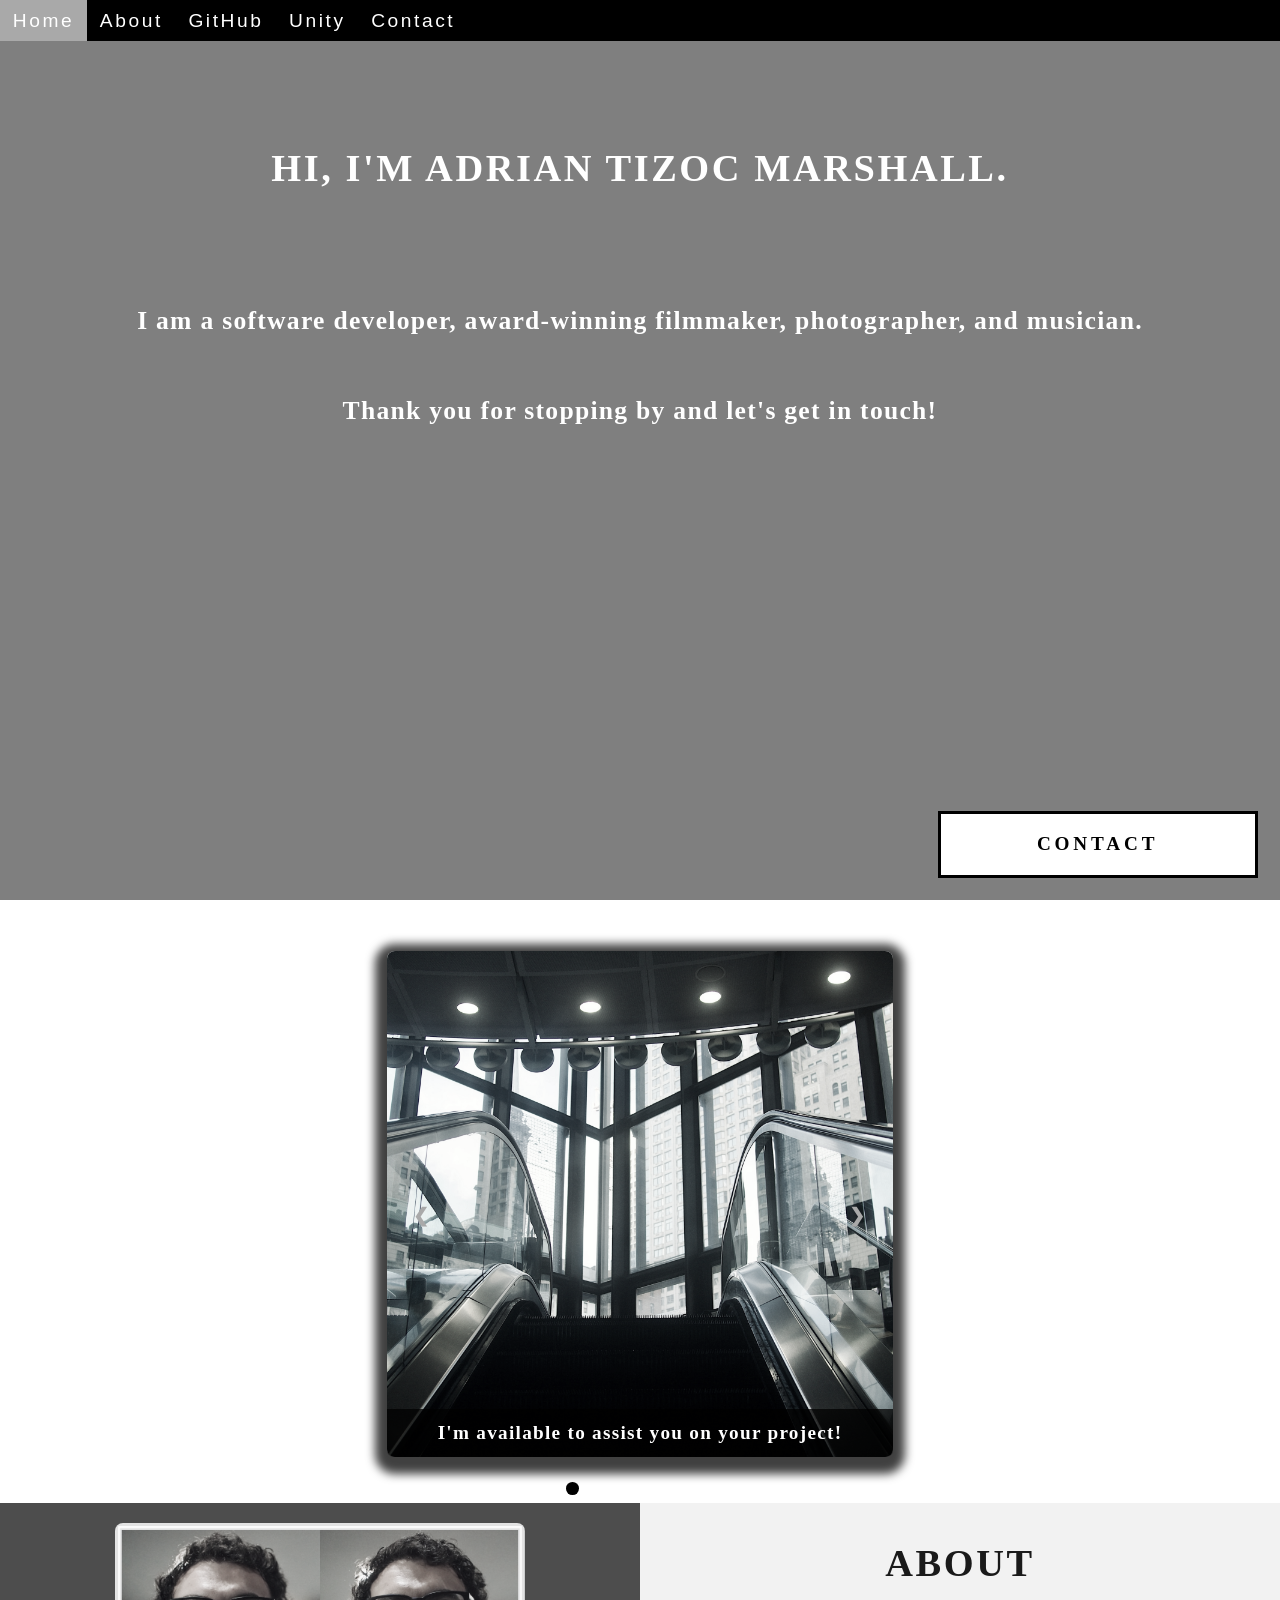
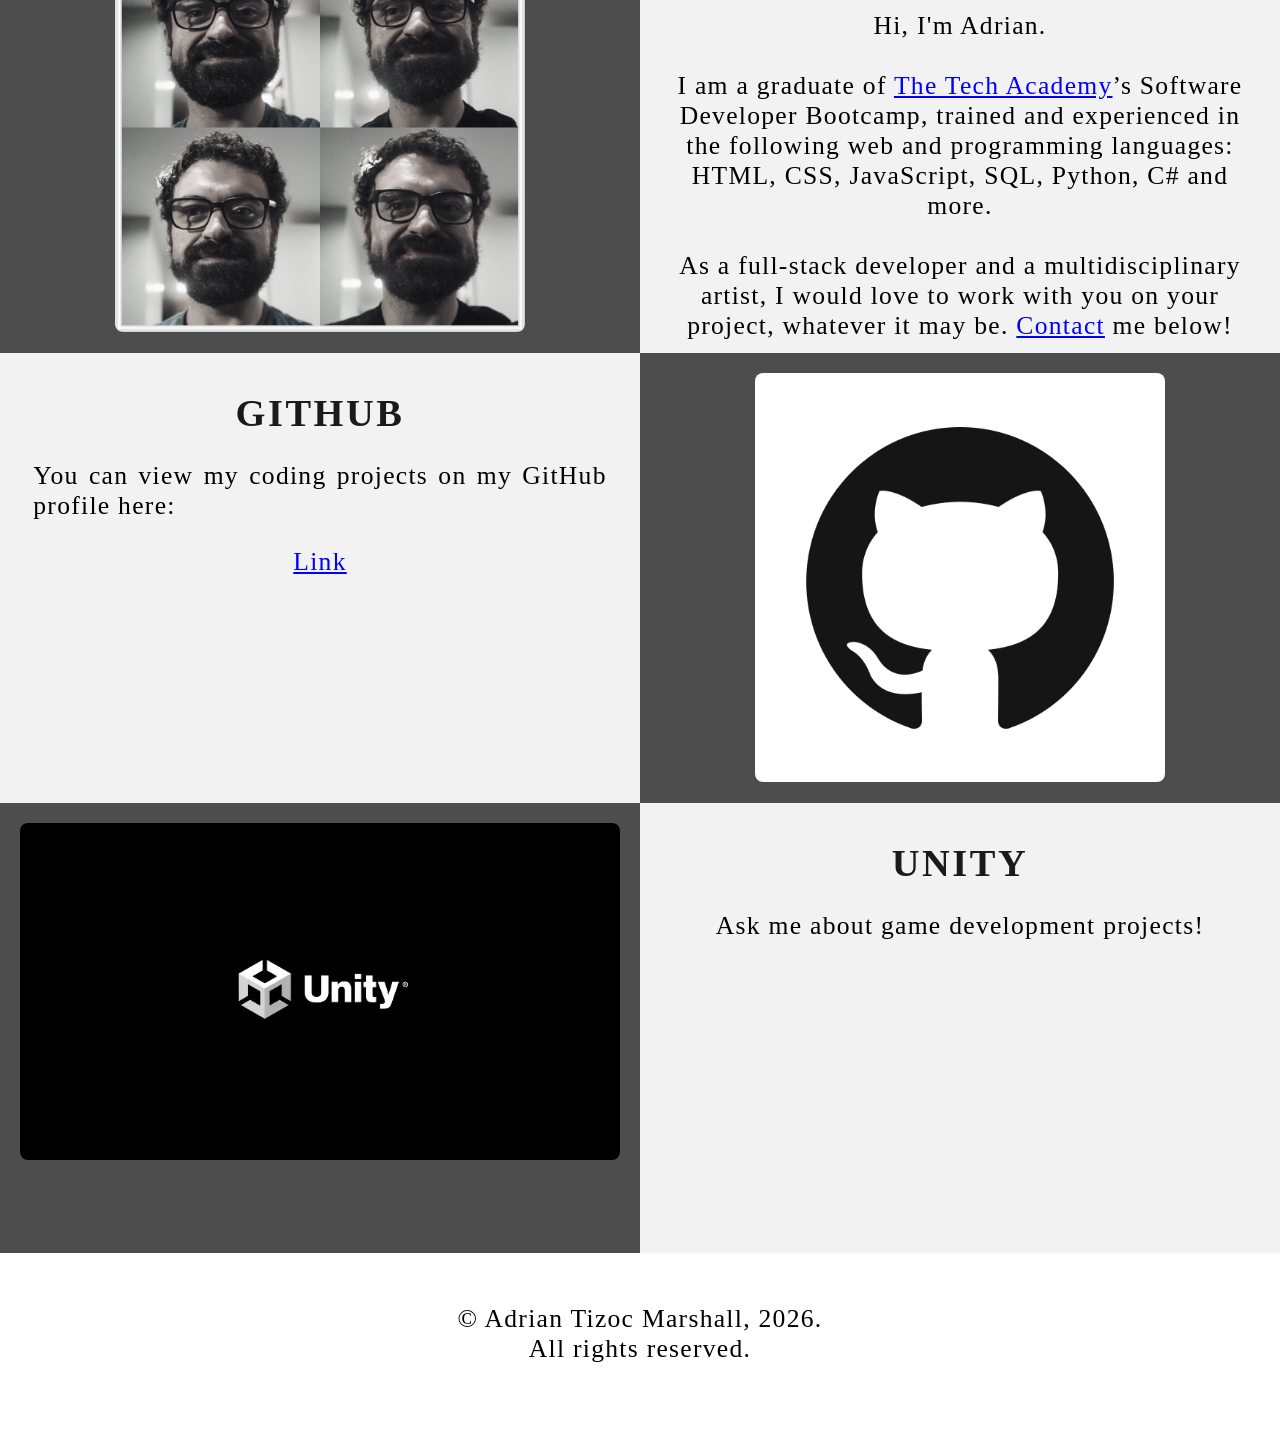
<file: index.html>
<!DOCTYPE html>
<html>
    
    <!-- Head -->
    <head>
        <meta charset="UTF-8">
        <meta name="viewport" content="width=device-width" />
        <title>Adrian Tizoc Marshall</title>
        <link rel="shortcut icon" type="img/jpg" href="images/coding_icon.png">
        <link rel="stylesheet" type="text/css" href="stylesheet/atm_portfolio.css">
    </head>

    <!-- Body -->
    <body class="Background">   

        <!-- Navbar -->
        <div class="Navbar">
            <a class="active" href="#Home">Home</a>
            <!-- New section added -->
            <a href="#About">About</a>
            <a href="#GitHub">GitHub</a>
            <a href="#Unity">Unity</a>
            <!-- Onclick and ondblclick functions added to open and close the contact form -->
            <a onclick="openForm()" ondblclick="closeForm()" class="contact">Contact</a>
        </div>

        <!-- Background video -->
        <div id="Home">
            <video autoplay muted loop id="SS_Video">
                <source src="video/SolarSystemEdit.mp4" type="video/mp4">
                <!-- Display message if video fails to run -->
                Your browser does not support HTML5 video.
            </video>
        </div>

        <!-- Video text -->
        <div class="Video_Text">
            <h1 class="white-text">Hi, I'm ADRIAN TIZOC MARSHALL.</h1>
            <strong>
                <p class="center">
                    <br>
                    <br>
                    <br>I am a software developer, award-winning filmmaker, photographer, and musician.
                    <br>                    
                    <br>
                    <br>Thank you for stopping by and let's get in touch!
                </p>
            </strong>
        </div>

        <!-- Slideshow section added -->
        <div id="Slideshow">
            <div id="Slideshow_Background"> 
                <div id="Slideshow_Container">
                    <!-- Slide 1 of 6 -->
                    <div class="mySlides fade">
                        <img class="Slideshow_Images" src="images/building01.jpg" alt="Picture of yourself">
                        <div class="text">I'm available to assist you on your project!</div>
                    </div>
                    <!-- Slide 1 of 6 -->
                    <div class="mySlides fade">
                        <img class="Slideshow_Images" src="images/HTML_CSS_and_JavaScript.jpeg" alt="HTML, CSS, and JS logos"> 
                        <div class="text">I am a full-stack software developer,<br> trained in:<br>HTML, CSS, JavaScript,</div>
                    </div>
                    <!-- Slide 3 of 6 -->
                    <div class="mySlides fade">
                        <img class="Slideshow_Images" src="images/Python.png" alt="Python logo">
                        <div class="text">the popular programming language Python,</div>
                    </div>
                    <!-- Slide 4 of 6 -->
                    <div class="mySlides fade">
                        <img class="Slideshow_Images" src="images/C_Sharp_and_Dot_NET.png" alt="C# logo">
                        <div class="text">C#, .NET Framework, ASP.NET, MVC, </div>
                    </div>
                    <!-- Slide 5 of 6 -->
                    <div class="mySlides fade">
                        <img class="Slideshow_Images" src="images/SQL_and_Database.jpg" alt="SQL logo"> 
                        <div class="text">back end development, databases, SQL, and game development.</div>
                    </div>
                    <!-- Slide 6 of 6 -->
                    <div class="mySlides fade">
                        <img class="Slideshow_Images" src="images/building02.jpg" alt="Replace with a picture of your choosing"> 
                        <div class="text"><a class="white-text contact" onclick="openForm()">Contact me now!</a></div> 
                    </div>
                    <!-- Previous and next buttons -->
                    <a class="Previous" onclick="plusSlides(-1)">&#10094;</a>
                    <a class="Next" onclick="plusSlides(1)">&#10095;</a>
                </div>
                <br> <!-- Adds a space between the slideshow images and the dots -->

                <!-- Slideshow dots (these are another way for users to navigate through the slideshow) -->
                <div style="text-align: center">
                    <span class="dot" onclick="currentSlide(1)"></span>
                    <span class="dot" onclick="currentSlide(2)"></span>
                    <span class="dot" onclick="currentSlide(3)"></span> 
                    <span class="dot" onclick="currentSlide(4)"></span> 
                    <span class="dot" onclick="currentSlide(5)"></span> 
                    <span class="dot" onclick="currentSlide(6)"></span> 
                </div>
            </div>
        </div>

        <!-- About section -->
        <div class="Row" id="About">
            <!-- Left column -->
            <div class="Column_2">
                <img src="images/Picture_of_You.jpg" alt="Replace with a picture of your choosing">
            </div>
            <!-- Right column -->
            <div class="Column_1" text="center-vertical">
                <h1>About</h1>
                <p class="center">
                    Hi, I'm Adrian. 
                    <br>
                    <br>I am a graduate of <a href="https://www.learncodinganywhere.com" target="_blank">The Tech Academy</a>’s Software Developer Bootcamp, trained and experienced in the following web and programming languages: HTML, CSS, JavaScript, SQL, Python, C# and more. 
                    <br>
                    <br>As a full-stack developer and a multidisciplinary artist, I would love to work with you on your project, whatever it may be. <a onclick="openForm()" class="contact">Contact</a> me below!
                </p>
            </div>
        </div>

        <!-- GitHub section -->
        <div class="Row" id="GitHub">
            <!-- Left column -->
            <div class="Column_1">
                <h1>GitHub</h1>
                <p>You can view my coding projects on my GitHub profile here:
                    <br>
                    <p class="center"><a href="https://github.com/adriantizocmarshall" target="_blank">Link</a></p>
                </p>
            </div>
            <!-- Right column -->
            <div class="Column_2">
                <a href="https://github.com/adriantizocmarshall" target="_blank"><img src="images/GitHub.png"></a>
            </div>
        </div>
        <!-- Unity section -->
        <div class="Row" id="Unity">
            <!-- Left column -->
            <div class="Column_2">
                <img src="images/unitylogo.png">
            </div>
            <!-- Right column -->
            <div class="Column_1">
                <h1>Unity</h1>
                <p class="center">Ask me about game development projects!</p>
            </div>
        </div>

        <!-- Contact form -->
        <div id="Contact">
           <button onclick="openForm()" class="Pop_Up_Button">CONTACT</button>
           <div class="form-popup" id="myForm">
                <form action="https://formspree.io/f/xvglzzeq" method="POST" class="form-container"> <!-- Here we are using a free online service from https://formspree.io/ to send our contact form to an email address of our choosing - note: it will not run unless live on the internet, you have to push it to your online website first -->
                    <h1>Contact</h1>
                    <label for="name"><b>Name</b></label>
                      <input type="text" placeholder="Type your name here" name="name" required>
                    <label for="phone"><b>Phone</b></label>
                      <input type="text" placeholder="Type your phone number here" name="phone">
                    <label for="email"><b>Email</b></label>		
                      <input type="text" placeholder="Type your email address here" name="email" required>
                    <label for="message"><b>Message</b></label>
                      <input type="text" placeholder="Type your message here" name="message">
         
                    <button type="submit" class="btn">SUBMIT</button>
                    <button type="button" class="btn cancel" onclick="closeForm()">CLOSE</button>
                </form>
           </div>
        </div>
        
        <!-- Footer section -->
        <footer>
                <p class="center">&copy Adrian Tizoc Marshall, 2026. <br>All rights reserved.</p><br>
        </footer>
        <script src="js/atm_portfolio.js"></script>
    </body>
</html>
</file>
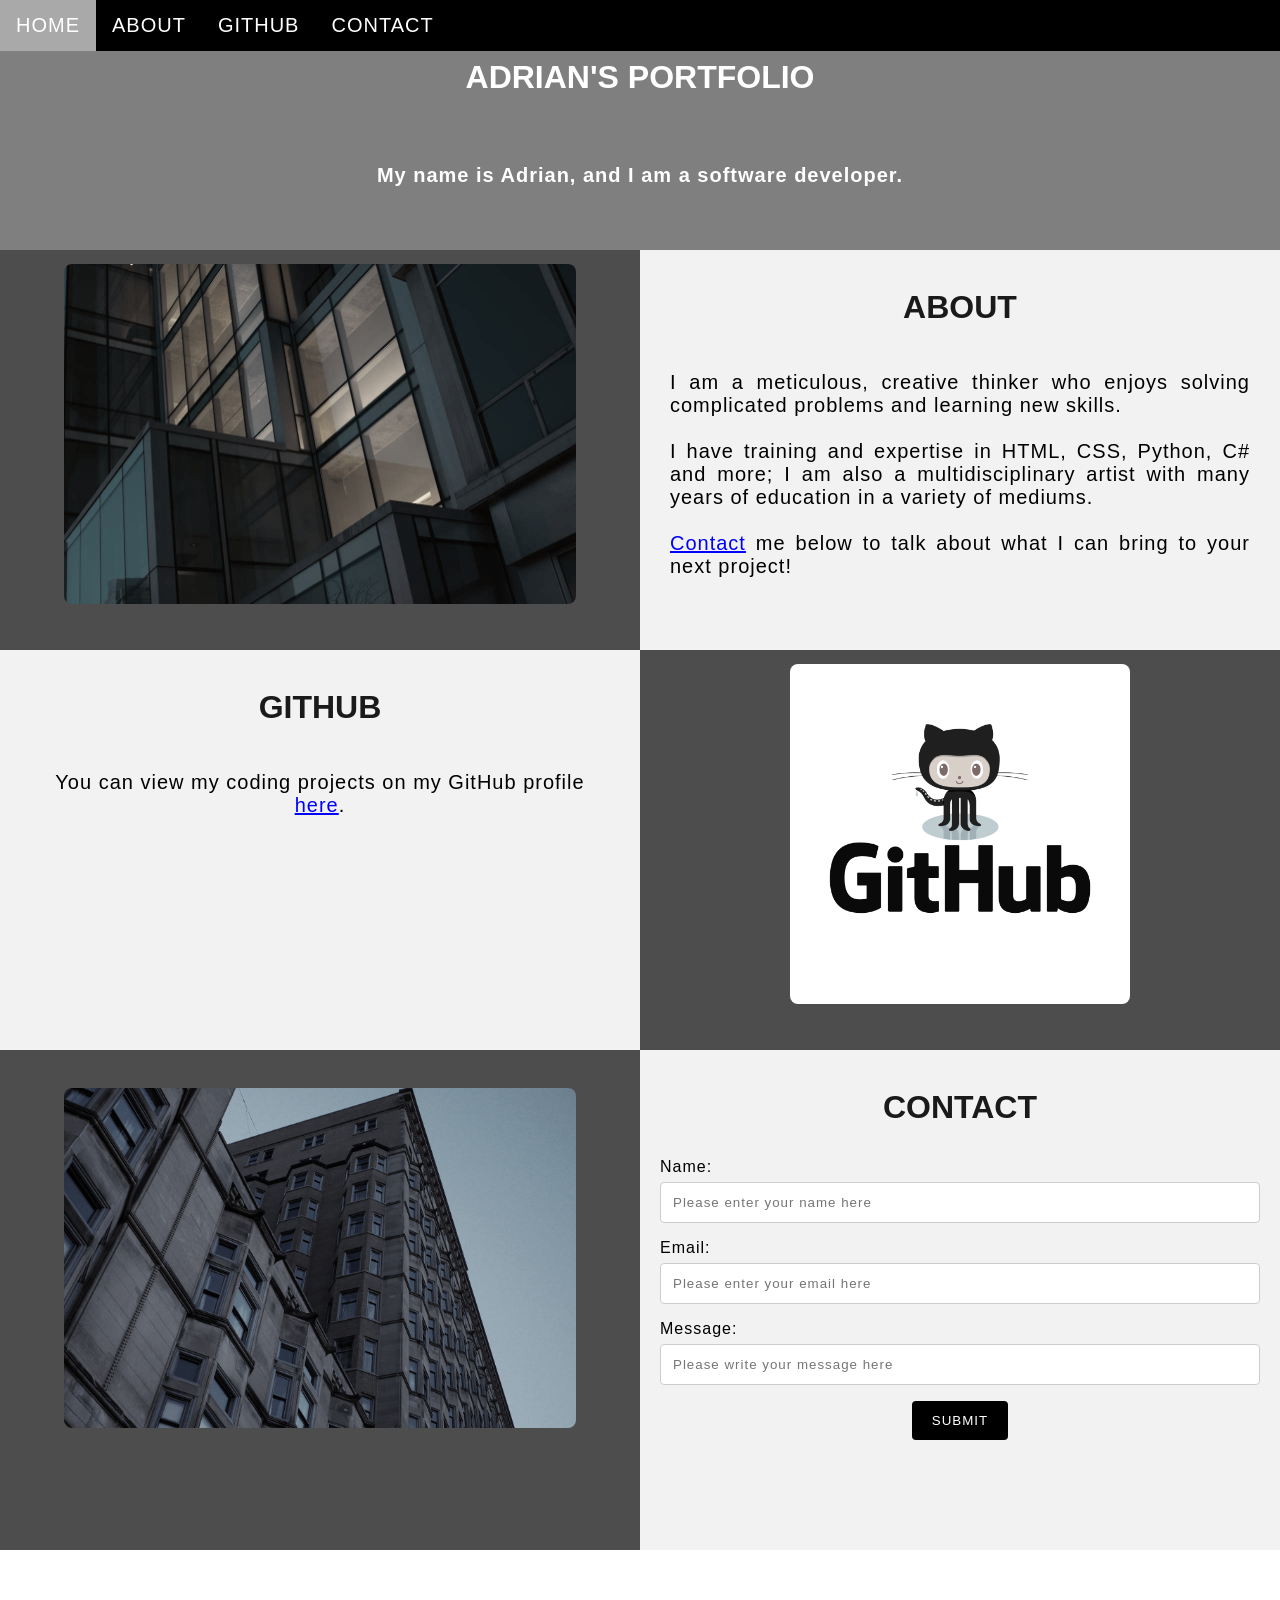
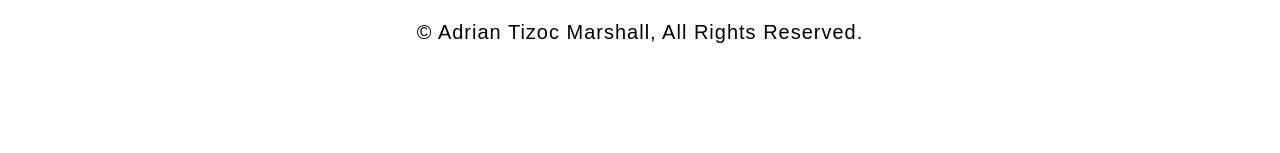
<file: Student_Portfolio/index.html>
<!DOCTYPE html>
<html>
    <!--Head-->
    <head>
        <meta charset="UTF-8">
        <meta name="viewport" content="width=device-width" />
        <title>Your Name Here</title>
        <link rel="stylesheet" type="text/css" href="stylesheet/portfolio.css">
    </head>

    <!--Body-->
    <body class="Background">
        
        <!--Navbar-->
        <div class="Navbar">
            <a class="active" href="#Home">Home</a>
            <a href="#About">About</a>
            <a href="#GitHub">GitHub</a>
            <a href="#Contact">Contact</a>
        </div>

        <!--Breaks inserted to add space between navbar and the first heading-->
        <br>
        <br>

        <!--Background video-->
        <div id="Home">
            <video autoplay muted loop id="Typing_Video">
                <source src="images/video/Typing.mp4" type="video/mp4">
                <!--Display message if video fails to run-->
                Your browser does not support HTML5 video.
            </video>
        </div>

        <!--Video text-->
        <div class="Video_Text">
            <h1 class="white-text">Adrian's Portfolio</h1>
            <strong>
                <p class="center">
                    <br>
                    <br> My name is Adrian, and I am a software developer.
                    <br>
                    <br> 
                </p>
            </strong>
        </div>

        <!--About section-->
        <div class="Row" id="About">
            <!--Left column-->
            <div class="Column_2">
                <img src="images/custom.jpg" alt="Geometric photo of building">
            </div>
            <!--Right column-->
            <div class="Column_1">
                <h1>About</h1>
                <p>
                    <br>I am a meticulous, creative thinker who enjoys solving complicated problems and learning new skills. 
                    <br>
                    <br>I have training and expertise in HTML, CSS, Python, C# and more; I am also a multidisciplinary artist with many years of education in a variety of mediums.
                    <br>
                    <br><a href="#Contact">Contact</a> me below to talk about what I can bring to your next project!
                </p>
            </div>
        </div>

        <!--GitHub section-->
        <div class="Row" id="GitHub">
            <!--Left column-->
            <div class="Column_1">
                <h1>GitHub</h1>
                <p class="center">
                    <br>You can view my coding projects on my GitHub profile <a href="https://github.com/adriantizocmarshall" target="_blank">here</a>.
                    <br>
                </p>
            </div>
            <!--Right column-->
            <div class="Column_2">
                <a href="https://github.com/adriantizocmarshall" target="_blank"><img src="images/GitHub.png" alt="GitHub Logo"></a>
            </div>
        </div>

        <!--Contact section-->
        <div class="Row" id="Contact">
            <!--Contact image, left column-->
            <div class="Column_2 Column_tall">
                <img src="images/custom02.jpg" alt="Contact_Image">
            </div>
            <!--Contact form, right column-->
            <div class="Column_1 Column_tall">
                <h1>Contact</h1>
                <!--This specifies where and how to send the form data; we are leaving it blank-->
                <form action="https://formspree.io/f/xvglzzeq" method="POST"> <!-- Here we are utilizing a 3rd party service to submit the contact form data, insert your formspree endpoint in the action attribute -->
                    <label>Name:</label>
                        <input type="text" placeholder="Please enter your name here">
                    <label>Email:</label>
                        <input type="text" id="Email" name="Email" placeholder="Please enter your email here">
                    <label>Message:</label>
                        <input type="text" id="Message" name="Message" placeholder="Please write your message here">
                        <input type="submit" value="SUBMIT">
                </form>
            </div>
        </div>

        <!--Footer section-->
        <footer>
            <p>
                <p class="center">&copy Adrian Tizoc Marshall, All Rights Reserved.</p>
                <br>
            </p>
        </footer>
    </body>
</html>
</file>
<file: stylesheet/atm_portfolio.css>
/***** GENERAL STYLING *****/

/*Affects entire document */
html {
    scroll-behavior: smooth; /*This ensures that the page scrolling is smooth when the buttons on the nav bar is clicked */
}

/* Body */
body {
    margin: 0%; /* This ensures our site displays all the way to the edge of the browser screen */
    opacity: 1; /* This and transition affect the page loading fade in effect */
    transition: 3s opacity; /* This causes a 3 second fade in */
    letter-spacing: .2vw; /* vw is a relative measurement, 1vw is equal to 1% of the viewport width */
    font-family: Avant Garde, Helvetica;
    font-size: 1.5vw; 
    overflow-x: hidden; /* This prevents the horizontal scroll bar from appearing when the quote is hovered over */
    user-select: none; /* This prevents the text on the webpage from being highlighted by the user */
}

/* This section contributes to the fade effect for the page that occurs when the page is loaded */
body.fade-out {
    opacity: .1; /* This sets the level of opacity at the start of page load */
}

/* Heading 1 elements */
h1 {
    text-transform: uppercase; /*capitalizing all h1 headings */
    font-family: "Trebuchet MS", Optima; /* Sets the font family of all h1 headings */
    text-align: center; /* Centering all h1 elements */
    margin-top: 3%; /* Adds a small margin above h1 elements */
    color: #1a1a1a; 
}

/* Heading 1 element hover effect */
h1:hover {
    filter: grayscale(5%); /* Adds a slightly gray filter to the h1 headings when hovered over */
    transform: scale(1.1); /* When the h1 elements are hovered over they increase in size by 1.1 */
    transition: transform 1s; /* This causes the transformation to last 1 second */
}

/* Styling for Portfolio Title Text */
.white-text {
    color: #fff;/* This is used to change the color of the Portfolio Title text */
    padding-top: 10vh; /* Adds padding (equal to 10% of the viewport height) to the top of the Portfolio Title text */
}

/* Paragraph elements */
p {
    font-family: Perpetua, Rockwell Extra Bold;
    text-align: justify; /* This justifies the text within paragraph elements */
    letter-spacing: .1vw; /* This expands the text slightly */
    font-size: 2.5vw; /* Relative font sizing equal to 2.5% of the viewport width */
    padding-left: 1vw; /* Relative padding equal to 1% of the viewport width */
    padding-right: 1vw; /* Relative padding equal to 1% of the viewport width */
}

/* Paragraph element hover effect */
p:hover {
    transition: transform 1s; /* This makes the transform effect last 1 second */
	transform: scale(1.01); /* This makes the paragraphs increase slightly in size when hovered over */
}

/* Center class - this applies to all centered text */
.center {
    text-align: center; /* This center aligns the text */
}

/* Center align elements hover effect - This only affects the quote, github link, and footer */
.center:hover {
    transition: transform 2s; /* This makes the transform effect last 2 seconds */
    transform: scale(1.1); /* This makes the elements with class "center" increase in size by 1.1 when hovered over */
}

/* Anchor elements */
a {
    color: blue; /* This ensures all links are blue */
    cursor: pointer; /* This ensures all links change the mouse to a pointer when hovered over or clicked */
    text-decoration: underline; /* This ensures all links are underlined */
}

/* Quotation elements */
q {
    font-style: italic; /* Makes the quote italicized */
}

/* Image elements */
img {
    filter: grayscale(75%); /* This rids our pictures of 75% of their color */
    border-radius: 8px; /* Gives all images slightly rounded corners */
    max-width: 100%; /* Ensures all images stay within the width of their container */
    max-height: 100%; /* Ensures all images stay within the height of their container */
    display: block; /* By specifying block display we can ensure our images are able to be centered */
    margin: auto auto auto auto; /* This centers all images */
}

/* Image element hover effects */
img:hover {
	filter: grayscale(5%);  /* Brings back most of the image's color when hovered over */
}

/*Styling for footer element */
footer {
    padding: 2%; /* This gives the footer padding that is equal to 2% of the width of the element's area */
    background-color: white;
}
/***** End of General Styling *****/

/***** Navbar Styling *****/
.Navbar {
    overflow: hidden; /* This ensures that any content that overflows beyond the boundary of our nav bar is not displayed */
    background-color: black; /* This colors the navbar black */
    position: fixed; /* This keeps the navbar at the top of the screen as we scroll */
    top: 0; /* This ensures no space is displayed above the navbar */
    width: 100%; /* This makes the navbar span the entire width of the page */
    z-index: 1; /* This ensures other elements don't display over the navbar */
    -webkit-animation: moveNav 5s; /* Safari 4.0 - 8.0 */
    animation: moveNav 5s; /* This makes the moveNav animation last 5 seconds */
}

/* The animation effect for moving the nav bar in from above the left of the screen on page load */
@keyframes moveNav {
    from {left: -100vw;} /* The navbar is starting off screen to the left */
    to { left: 0vw;} /* This moves the navbar into place on the screen */
}

/*Navbar Links */
.Navbar a {
    float: left; /* This specifies that the text floats on the left on the navbar */
    display: block; /* This ensures that other text will be displayed on the same line or row, instead of a new line */
    color: white; /* This is the font color for text on our navbar */
    padding: .75vw 1vw; /* This adds padding around our text */
    text-decoration: none; /* This gets rid of the underlines under the text on our navbar */
    font-family: Avant Garde, Helvetica; /* This specifies the font family for text on our navbar */
    font-size: 1.5vw; /* This specifies the font size for text on our navbar */
    text-align: center; /* This centers the text within its container */
    position: relative; /* This sets the text relative to its normal positioning, allowing us to use the animation below */
    -webkit-animation: moveNavText 5.75s; /* Animation for Safari 4.0 - 8.0 */
    animation: moveNavText 5.75s; /* Applies the moveNavText animation for 5.75s */ 
}

/* The animation effect for moving the nav bar links in from above the top of the screen on page load */
@keyframes moveNavText {
    from {top: -100vw;} /* This sets the navbar text 100% above the viewport */
    to {top: 0vw;} /* This lowers the navbar text onto the navbar */
}

/*Navbar hover effects */
.Navbar a:hover {
    background-color: #f4f4f4; /* Defines the background color that will display when you hover over the link */
    color: black; /* This defines the font color that will display when navbar a elements are hovered over */
    font-weight: bold; /* This makes the text on the navbar bold when hovered over */
    cursor: pointer;
    transition: 0.5s ease-in; /* Creates a smooth transition for the hover trigger */
}

/* Navbar home button */
.Navbar a.active { /* This targets the a element on the navbar with the "active" class */
    background-color: darkgray;
}
/***** End of Navbar Styling *****/

/***** Video Styling *****/
/* Formatting for background video */
#SS_Video {
    position: fixed; /* This fixes the video to the page */
    right: 0; /* This ensures there is no space between the edge of the video and the edge of the page */
    bottom: 0; /* This ensures no space between the edge of the video and the bottom of the page */
    min-width: 100%; /* This ensures the video is displayed across the full width of the page */
    z-index: -1; /* This places the video behind the other elements on the page */
}

/* Screens that are 576px and smaller will not display the background video */
@media screen and (max-width: 576px) {
    #SS_Video {
        display: none;
    }
}

/* Texts over the video */
.Video_Text {
    background: rgba(0, 0, 0, 0.5); /* This provides a semi-transparents background for the text to sit over */
    color: white; /* Makes the font color white */
    width: 100%; /* Ensures the video-text container fills the width of the video */
    height: 100vh; /* This ensures the video-text container fills the height of the viewport so that the slideshow is not partially displayed */
    padding-top: 2vh; /* This adds padding around the video-text container so that the background goes slightly beyond the text */
    position: relative; /* This sets the text relative to its normal positioning, allowing us to use the animation below */
    -webkit-animation: moveVideoText 5.75s; /* Animation for Safari 4.0 - 8.0 */
    animation: moveVideoText 5.75s; /* moveVideoText animation set to 5.75s to match the movenavText animation */
}

/* This animation effect causes the overlay video text to move up from the bottom of the page upon page load */
@keyframes moveVideoText {
    from {top: -100vw;} /* This sets the position of the video text to above the viewport */
    to {top: 0vw;} /* This moves the video text to the normal positioning on the viewport */
}
/***** End of Video Styling *****/

/***** Slideshow Styling *****/
#Slideshow_Background {
    background: rgba(255, 255, 255, 0.35); /* This creates a slightly transparent white background that's palced over the video in the background */    
}

.mySlides{
    display: none; /* This prevents the images from being displayed, we will use JS to display these */
}

/* Slideshow section / container */
#Slideshow_Container {
    width: 39.5vw; /* Relative sizing of the container for the slidewshow set to 39.5% of the viewport width */
    height: auto; /* The height of the container is automatically adjusted based on the content it is displaying */
    padding-top: 4%; /* Adds a small padding to the top of the slideshow container */
    position: relative; /* This sets the container relative to its normal positioning */
    margin:auto; /* This will horizontally center the container on the page */
}

/* Remove the underline from the previous and next buttons on the slideshow */
#Slideshow_Container a {
    text-decoration: none;
}

/* Images contained within the slideshow */
.Slideshow_Images {
    vertical-align: middle; /* This centers the images vertically within the slideshow container */
    height: auto; /* The height of the images is automatically adjusted based on the content, ie if your images are different sizes, they will display as different sizes */
    box-shadow: 0px 5px 10px 12px rgba(0, 0, 0, .75); /* Adds a shadow around the slideshow images */
    width: 100%; /* The width of the images is automatically adjusted based on the content */
}

/* Next and previous buttons */
.Previous, .Next {
    cursor: pointer; /* Changes the mouse to a pointer when the buttons are selected */
    position: absolute; /* This makes the next and previous buttons positioned relative to the slideshow container */
    top: 50%; /* This moves the buttons up in the slideshow container */
    width: auto; /* The width of the buttons is automatically adjusted based on the content */
    padding: 2vw; /* Adds padding equal to 2% of the viewport width */
    color: darkgray; 
    font-weight: bold;
    font-size: 1.5vw;
    border-radius: 0 3px 3px 0; /* Adds a slightly rounded border on the top and bottom right corners */
    user-select: none; /* This property makes it so that the user cannot highlight the text */
    transition: 0.6s ease; /* This specifies the details of the hover transition for these elements */
}

/* Positioning the next button on the right hand side */
.Next {
    right: 0; /* This moves the next button to the right side of the slideshow container */
    border-radius: 3px 0 0 3px; /* This changes the border radius on the next button to the top and bottom left of the button */
}

/* Hover effect on slide show buttons */
.Previous:hover, .Next:hover {
    background-color: rgba(0, 0, 0, 0.8); /* Makes the background of the arrows a transparent gray color */
    color: white; /* Makes the arrows white when hovered over */
}

/* Slideshow text */
.text {
    color: white; 
    padding: 1vw;
    position: absolute; /* This ensures the text is positioned within the image */
    bottom: 0; /* This property sets the text at the bottom of the image */
    width: 100%; /* The element covers the full width of the image */
    text-align: center; /* The text is center aligned within the image */
    font-family: Perpetua, Rockwell Extra Bold;
    letter-spacing: .1vw; /* This gives slight spacing between the letters */
    font-size: 1.5vw; /* Font size is relative to the size of the viewport width */
    background-color: rgba(0, 0, 0, 0.75); /* Gives a slightly transparent black background */
    font-weight: bold;
    border-radius: 0px 0px 7px 7px; /* Gives the text background rounded corners on the bottom left and right corners */
}

/* Styling of the dots under the slideshow */
.dot {
    cursor: pointer; /* The cursor changes to pointer when hovered over the dots */
    height: 1vw; /* The dots are sized relative to the viewport width */
    width: 1vw;
    margin: .25vw; /* adds additional spacing between the dots */ 
    background-color: white; /* Makes the dots white */
    border-radius: 50%; /* Makes the dots circles by rounding each corner */
    display: inline-block; /* Allows the dots to sit next to eachother rather than on a new line */
    transition: background-color 0.6s ease; /* When clicked on the dots transition to a different color when clicked or hovered over (the affect is defined below) */
    z-index: 1; /* This ensures the dots will be displayed above any other elements */
}

/* Hover effect for slideshow dots */
.active, .dot:hover {
    background-color: black; /* Sets the color of the dots when active or hovered over */
}

/* Fading animation for slideshow */
.fade {
    animation-name: fade; /* Fade animation is defined below */
    animation-duration: 1.5s; /* The animation lasts 1.5 seconds */
    -webkit-animation-name: fade; /* Same as above for Safari 4.0-8.0 */
    -webkit-animation-duration: 1.5s;
}

@-webkit-keyframes fade {
    from {opacity: .4;} /* Image starts transparent */
    to {opacity: 1;} /* Image ends opaque */
}

@keyframes fade {
    from {opacity: .4;} /* Image starts transparent */
    to {opacity: 1;} /* Image ends opaque */
}
/***** End Slideshow Styling *****/

/***** Table Styling -  this section covers the styling of the columns and rows within the table *****/
* { /*The asterisk is a universal selector that applies this effect to all elements on the page */
    box-sizing: border-box; /* This creates a box with a border within which we will place most of our text */
} 

.Column_1 {
    float: left;
    width: 50%; /* This ensures the column takes up half of the page width */
    padding: 1.6%;
    height: 450px; /* This sets the height of the column to 400px -  this may need to be adjusted depending on the text you enter */
    background-color: #f2f2f2; /* Sets the background color of the left columns */
}

.Column_2 {
    float: left;
    width: 50%;
    padding: 1.6%;
    height: 450px;
    background-color: #4d4d4d;
}

/* This inserts something after the content of selected elements (in this case the elements with class "Row") */
.Row:after {
	content: ""; /* By leaving this blank, we are allowing the footer (covered lower down) to be displayed - removing it makes the footer overwrite a column */
	display: table; /* The display property specifies the type of display behavior; the table value tells the browser to treat the element as a table */
	clear: both; /* This clears any other elements from floating on the left or the right of an element */
}
/***** End of Table Styling *****/

/***** Contact Form Styling *****/
/* Button used to open the contact form - fixed at the bottom of the page */
.Pop_Up_Button {
    position: fixed; /* The element is positioned relative to the viewport and stays in the same location no matter what */
    bottom: 1.75vw; /* Positions the button slightly up from the bottom of the viewport */
    right: 1.75vw; /* Positions the viewport slightly right from the side of the viewport */
    width: 25vw; /* Sets the width relative to the viewport width */
    background-color: white; /* Sets the background color of the button to white */
    color: black; /* Sets the color of the button text to black */
    border: solid black; /* This makes a solid black border around the button */
    cursor: pointer; /* This changes the cursor when hovered over the button to a pointer */
    -webkit-animation: movePopup 5s; /* Animation for 5 seconds for Safari 4.0-8.0 */
    animation: movePopup 5s; /* Animation set for 5 seconds */
}

/* movePopup animation moves the button from off the right side of the screen to its fixed location on the viewport */
@keyframes movePopup {
    from {right: -40vw;} 
    to {right: 1.75vw;}
}

@-webkit-keyframes movePopup {
    from {right: -40vw;} 
    to {right: 1.75vw;}
}

/* Styling for the contact form */
.form-popup {
    z-index: 8; /* This z-index ensures the contact form shows above all other elements on the page */
    display: none; /* Set the display to none, we will use JavaScript to show the contact form */
    position: fixed; /* The form stays in the same location no matter what */
    bottom: .5vw; /* Slightly up from the bottom of the viewport */
    right: .5vw; /* Slightly in from the right side of the viewport */
}

/* Form styling */
.form-container {
    max-width: 49vw; /* Relative sizing of the form container - 49% of the viewport width */
    padding: 1vw; /* Adds padding between the form-popup and the form-container */
    background-color: white; 
}

/* Input fields */
.form-container input[type=text] {
    width: 100%; /* The input boxes completely fill the width of the form-container */
    padding: .93vw; /* Adds padding to the input boxes */
    margin: .6vw 0 .6vw 0; /* Adds space between the input boxes and the labels */
    border: none; /* Removes the border from the input boxes */
    background: Gainsboro; /* Sets the background color of the input boxes */
    font-size: 1vw; /* Relative font sizing based on the width of the viewport */
}

/* General styling for all buttons */
button {
    font-family: "Trebuchet MS", Optima;
    letter-spacing: .3vw; /* Adds slight spacing between the letters */
    font-size: 1.5vw; /* Relative sizing of text */
    font-weight: bold; 
    padding: 1.5vw; /* Adds padding to the text in the button */
    cursor: pointer; /* Changes the cursor to pointer over button elements */
    width: 100%; /* Sets the width of the buttons to 100% of their containers */
    height: auto; /* Allows the height to be resized depending on the content showing */
}

/* Hover effect for contact and submit buttons */
button:hover, .form-container .btn:hover {
    color: white; /* This makes the text in the buttons white when hovered over */
    background-color: black; /* The background of the button changes to black when hovered over */
    transition-duration: 1s; /* This makes the transition last 1 second */
    -webkit-transition-duration: 1s; /* For Safari 4.0-8.0 */
    border-color: silver; /* The border turns silver when the button is hovered over */
}

/* Submit button */
.form-container .btn {
    background-color: white; 
    color: black;
    border-color: black;
    margin-bottom: 1vh; /* Adds space between the submit button and the close button */
}

/* Close button */
.form-container .cancel {
    background-color: black;
    color: white;
    border-color: gray;
}

/* Styling for close button on hover */
.form-container .cancel:hover {
    color: white;
    background-color: darkred;
    transition-duration: 1s;
    -webkit-transition-duration: 1s;
    border-color: black;
}
/***** End of Contact Form Styling *****/

/***** Media Query Section *****/
/*Media rules for paragraph font size for different screen sizes*/
@media screen and (max-width: 527px) {
    p {
        font-size: 3.75vw;
    }
}

@media screen and (min-width: 528px) and (max-width: 660px) {
    p {
        font-size: 3.5vw;
    }
}

@media screen and (min-width: 661px) and (max-width: 799px) {
    p {
        font-size: 2.75vw;
    }
}

@media screen and (min-width: 800px) and (max-width: 924px) {
    p {
        font-size: 2.5vw;
    }
}

@media screen and (min-width: 925px) and (max-width: 1050px) {
    p {
        font-size: 2.25vw;
    }
}

@media screen and (min-width: 1051px) and (max-width: 1310px) {
    p {
        font-size: 2vw;
    } 
}

@media screen and (min-width: 1311px) and (max-width: 1535px) {
    p {
        font-size: 1.75vw;
    }
}

@media screen and (min-width: 1536px) and (max-width: 2269px) {
    p {
        font-size: 1.5vw;
    }
}

@media screen and (min-width: 2270px) {
    p {
        font-size: 1.35vw;
    }
}

/*Media rule for navbar links for different screen sizes*/
/* Screens 1080px and smaller will display navbar links equally distributed */
@media screen and (max-width: 1080px) {
    .Navbar a{
        width: 20%; /* This sets each navbar link to 1/5 of the navbar */
        font-size: 2.5vw;
    }
}

/* Media rules to enlarge the font of the white text for smaller screens */
@media screen and (max-width: 1080px) {
    .quote{
        font-size: 3.5vw;
    }

    .white-text {
        font-size: 4.5vw;
    }
}

/* Media rules to increase the size of the columns for larger screens */
@media screen and (min-width: 1725px) {
    .Column_1 {
        height: 550px;
    }
    .Column_2 {
        height: 550px;
    }
}


/*Media rule to remove margin-top from h1 elements for extra large screens (so that the paragraph text fits in the column*/
@media screen and (min-width: 2000px) {
    h1{
        margin-top: 0;
    }
}
/***** End of Media Query Section *****/
</file>
<file: Student_Portfolio/stylesheet/portfolio.css>
/***** GENERAL STYLING *****/
/* Body */
body {
    margin: 0%  /* This ensures our site displays all the way to the edge of the browser screen */
}

/* Heading 1 elements */
h1 {
    text-transform: uppercase; /* Capitalizing all h1 headings */
    font-family: "Century Gothic", sans-serif; /* Sets the font family of all h1 headings */
    text-align: center; /* Centering all h1 elements */
    margin-top: 0.25%; /* Adds a small margin above h1 elements */
    color: #1a1a1a; 
}

/* Heading 1 element hover effect */
h1:hover {
    filter: grayscale(5%); /* Adds a slightly gray filter to the h1 headings when hovered over */
    transform: scale(1.1); /* When the h1 elements are hovered over they increase in size by 1.1 */
    transition: transform 1s; /* This causes the transformation to last 1 second */
}

/* Styling for portfolio title text */
.white-text {
    color: #fff; /* This is used to change the color of the portfolio title text */
}

/* Paragraph elements */
p {
    font-family: Helvetica, sans-serif; /* Sets the font family for all paragraph elements */
    text-align: justify; /* Justify text within paragraph elements */
    letter-spacing: 1px; /* This expands the text slightly */
    font-size: 20px;
    padding-left: 20px; /* Adds padding to the left of the paragraph element */
    padding-right: 20px; /* Adds padding to the right of the paragraph element */
}

/* Paragraph element hover effect */
p:hover {
    transition: transform 1s; /* This makes the transform effect last 1 second */
	transform: scale(1.01); /* This makes the paragraphs increase slightly in size when hovered over */
}

/* Center class - this applies to all elements with the class "center" */
.center {
    text-align: center; /* This center aligns the text */
}

/* Center class hover effect - This only affects the quote, github link, and footer */
.center:hover {
    transition: transform 2s; /* This makes the transform effect last 2 seconds */
    transform: scale(1.1); /* This makes the elements with class "center" increase in size by 1.1 when hovered over */
}

/* Anchor elements */
a {
    color: blue; /* This ensures all links are blue */
}

/* Quotation elements */
q {
    font-style: italic; /* This makes the quote italicized */
    font-weight: lighter;
}

/* Image elements */
img {
    filter: grayscale(75%); /* This rids our pictures of 75% of their color */
    border-radius: 8px; /* Gives all images slightly rounded corners */
    max-width: 100%; /* Ensures all images stay within the width of their container */
    height: 340px; /* Sets the height of all images */
    display: block; /* By specifying block display we can ensure our images are able to be centered */
    margin-left: auto; /* In combination with "margin-right: auto" this centers all images */
    margin-right: auto;
}

/* The @media rule is used in media queries to apply different styles for different media/types of devices */
/* On screens 576px and smaller the images will be 100px tall and centered vertically in the column */
@media screen and (max-width: 576px) {
    img {
        height: 100px;
        margin-top: 150px;
    }
}

/* Styling for footer element */
footer {
    padding: 4%; /* This gives the footer padding that is equal to 2% of the width of the element's area */
    background-color: white;
}
/***** END OF GENERAL STYLING *****/

/***** NAVBAR STYLING *****/
.Navbar {
    overflow: hidden; /* This ensures that any content that overflows beyond the boundary of our nav bar is not displayed */
    background-color: black; /* This colors the navbar black */
    position: fixed; /* This keeps the navbar at the top of the screen as we scroll */
    top: 0; /* This ensures no space is displayed above the navbar */
    width: 100%; /* This makes the navbar span the entire width of the page */
    z-index: 1; /* This ensures other elements don't display over the navbar */
    -webkit-animation: moveNav 5s; /* This applies the moveNav animation below for Safari 4.0 - 8.0 */
    animation: moveNav 5s; /* This applies the moveNav animation for all other browsers */
}

/* moveNav animation effect for moving the nav bar in from the left of the screen */
@keyframes moveNav {
    from {left: -100vw;} /* The navbar is starting off screen to the left */
    to {left: 0vw;} /* This moves the navbar into place on the screen */
}

/* Navbar links */
.Navbar a {
    float: left; /* This specifies that the text floats on the left on the navbar */
    display: block; /* This ensures that other text will be displayed on the same line or row, instead of a new line */
    color: white; /* This is the font color for text on our navbar */
    padding: 14px 16px; /* This adds padding around our text */
    text-decoration: none; /* This gets rid of the underlines under the text on our navbar */
    font-family: Century Gothic, sans-serif; /* This specifies the font family for text on our navbar */
    text-transform: uppercase; /* This causes the text to be uppercase */
    letter-spacing: 1px;
    font-size: 20px; /* This specifies the font size for text on our navbar */
    text-align: center; /* This centers the text within its container */
    position: relative; /* This sets the text relative to its normal positioning, allowing us to use the animation below */
    -webkit-animation: moveNavText 5.75s; /* Animation for Safari 4.0 - 8.0 */
    animation: moveNavText 5.75s; /* Applies the moveNavText animation for 5.75s */ 
}

/* moveNavText animation effect for moving the navbar text from above the view to the navbar */
@keyframes moveNavText {
    from {top: -100vw;} /* This sets the navbar text 100% above the viewport */
    to {top: 0vw;} /* This lowers the navbar text onto the navbar */
}

/* Screens 576px and smaller will display navbar links equally distributed */
@media screen and (max-width: 576px) {
    .Navbar a{
        width: 25%; /* This makes each link take up 1/4 of the navbar */
        font-size: 12px;
    }
}

/* Navbar hover effects */
.Navbar a:hover {
    background-color: #f4f4f4; /* Defines the background color that will display when you hover over the link */
    color: black; /* This defines the font color that will display when navbar a elements are hovered over */
    font-weight: bold; /* This makes the text on the navbar bold when hovered over */
}

/* Navbar home button */
.Navbar a.active { /* This targets the a element on the navbar with the "active" class */
    background-color: darkgray;
}
/***** END OF NAVBAR STYLING *****/

/***** VIDEO STYLING *****/
/* Formatting for background video */
#Typing_Video {
    position: fixed; /* This fixes the video to the page */
    right: 0; /* This ensures there is no space between the edge of the video and the edge of the page */
    bottom: 0; /* This ensures no space between the bottom of the video and the bottom of the page */
    min-width: 100%; /* This ensures the video is displayed across the full width of the page */
    z-index: -1; /* This places the video behind the other elements on the page */
}

/* Screens that are 576px and smaller will not display the background video */
@media screen and (max-width: 576px) {
    #Typing_Video {
        display: none;
    }
}

/* Texts over the video */
.Video_Text {
    background: rgba(0, 0, 0, 0.5); /* This provides a semi-transparent background for the text to sit over */
    color: white; /* Makes the font color white */
    width: 100%; /* Ensures the video-text container fills the width of the video */
    padding: 20px; /* This adds padding around the video-text container so that the background goes slightly beyond the text */
    position: relative; /* This sets the text relative to its normal positioning, allowing us to use the animation below */
    -webkit-animation: moveVideoText 5.75s;
    animation: moveVideoText 5.75s;
}

/* This animation effect causes the overlay video text to move up from the bottom of the page upon page load */
@keyframes moveVideoText {
    from {top: -100vw;} /* This sets the position of the video text to above the viewport */
    to {top: 0vw;} /* This moves the video text to the normal positioning on the viewport */
}
/***** END OF VIDEO STYLING *****/

/***** TABLE STYLING -  this section covers the styling of the columns and rows within the table *****/
* { /* The asterisk is a universal selector that applies this effect to all elements on the page */
    box-sizing: border-box; /* This creates a box with a border within which we will place most of our text */
} 

.Column_1 {
    float: left;
    width: 50%; /* This ensures the column takes up half of the page width */
    padding: 10px;
    padding-top: 3%; /* This ensures there is space between the top of the column and our headings */
    height: 400px; /* This sets the height of the column to 400px -  this may need to be adjusted depending on the text you enter */
    background-color: #f2f2f2; /* Sets the background color of the columns with class Column_1 */
}

/* Screens 576px and smaller will display a scroll bar if the text overflows the column height */
@media screen and (max-width: 576px) {
    .Column_1 {
        overflow: auto;
    }
}

.Column_2 {
    float: left;
    width: 50%;
    padding: 10px;
    padding-top: 1.15%;
    height: 400px;
    background-color: #4d4d4d;
}

/* This class is applied to the columns in the final row, overriding the height and padding to provide more room for the contact form while keeping the rest of the formatting from Column_1 or Column_2 */
.Column_tall {
    padding-top: 3%;
    height: 500px;
}

/* This inserts something after the content of selected elements (in this case the elements with class "Row") */
.Row:after {
	content: ""; /* By leaving this blank, we are allowing the footer (covered lower down) to be displayed - removing it makes the footer overwrite a column */
	display: table; /* The display property specifies the type of display behavior; the table value tells the browser to treat the element as a table */
	clear: both; /* This clears any other elements from floating on the left or the right of an element */
}
/***** END OF TABLE STYLING *****/

/***** CONTACT FORM STYLING *****/
/* input[type=text] targets all text input sections of the contact form */
input[type=text] {
    width: 100%; /* Each input box covers the full width of the container */
    padding: 12px; /* Adds padding within the text box */
    border: 1px solid #ccc; /* Setting a solid border and its color */
    border-radius: 4px; /* Slightly rounds the corners of the text box border */
    box-sizing: border-box; /* This creates a box with a border around the contact form input boxes */
    margin-top: 6px; /* Adds a margin to the top of the text box */
    margin-bottom: 16px; /* Adds a margin to the bottom of the text box */
    resize: vertical; /* This allows the user to resize the text boxes vertically */
    font-family: Helvetica, sans-serif;
    letter-spacing: 1px;
}

/* Hover effects for input boxes */
input[type=text]:hover {
    box-shadow: 0 0 5px #00004d inset; /* This creates a blue shadow in the text box when hovered over by the user */
}

/* Submit button */
input[type=submit] {
    background-color: black; /* Sets the background color of the submit button to black */
    color: white; /* Sets the font color of the Submit button to white */
    padding: 12px 20px; /* Adds padding to the submit button */
    border: none; /* Removes the border from the submit button */
    border-radius: 4px; /* Gives the submit button the same rounded corners as the text boxes */
    cursor: pointer; /* Changes the cursor to pointer when over the submit button */
    display: block; /* Allows the submit button to be centered */
    margin-left: auto; /* In combination with "margin-right: auto" this will center the submit button */
    margin-right: auto;
    font-family: Century Gothic, sans-serif;
    text-transform: uppercase;
    letter-spacing: 1px;
}

/* Hover effect for submit button */
input[type=submit]:hover {
    background-color: white; /* Turns the background of the submit button white when the user hovers over it */
    color: black; /* Turns the font black when hovered over */
    transform: scale(1.5); /* Makes the button increase 1.5 times in size */
    transition: transform 1.5s; /* Makes the transform effect last 1.5 seconds */
}

/* Form element */
form {
    border-radius: 5px; /* Rounds the corners of the contact form */
    background-color: #f2f2f2; 
    padding: 10px; /* Adds padding to the contact form */
    font-family: "Helvetica", sans-serif;
    letter-spacing: 1px;
}
/***** END OF CONTACT FORM STYLING *****/
</file>
